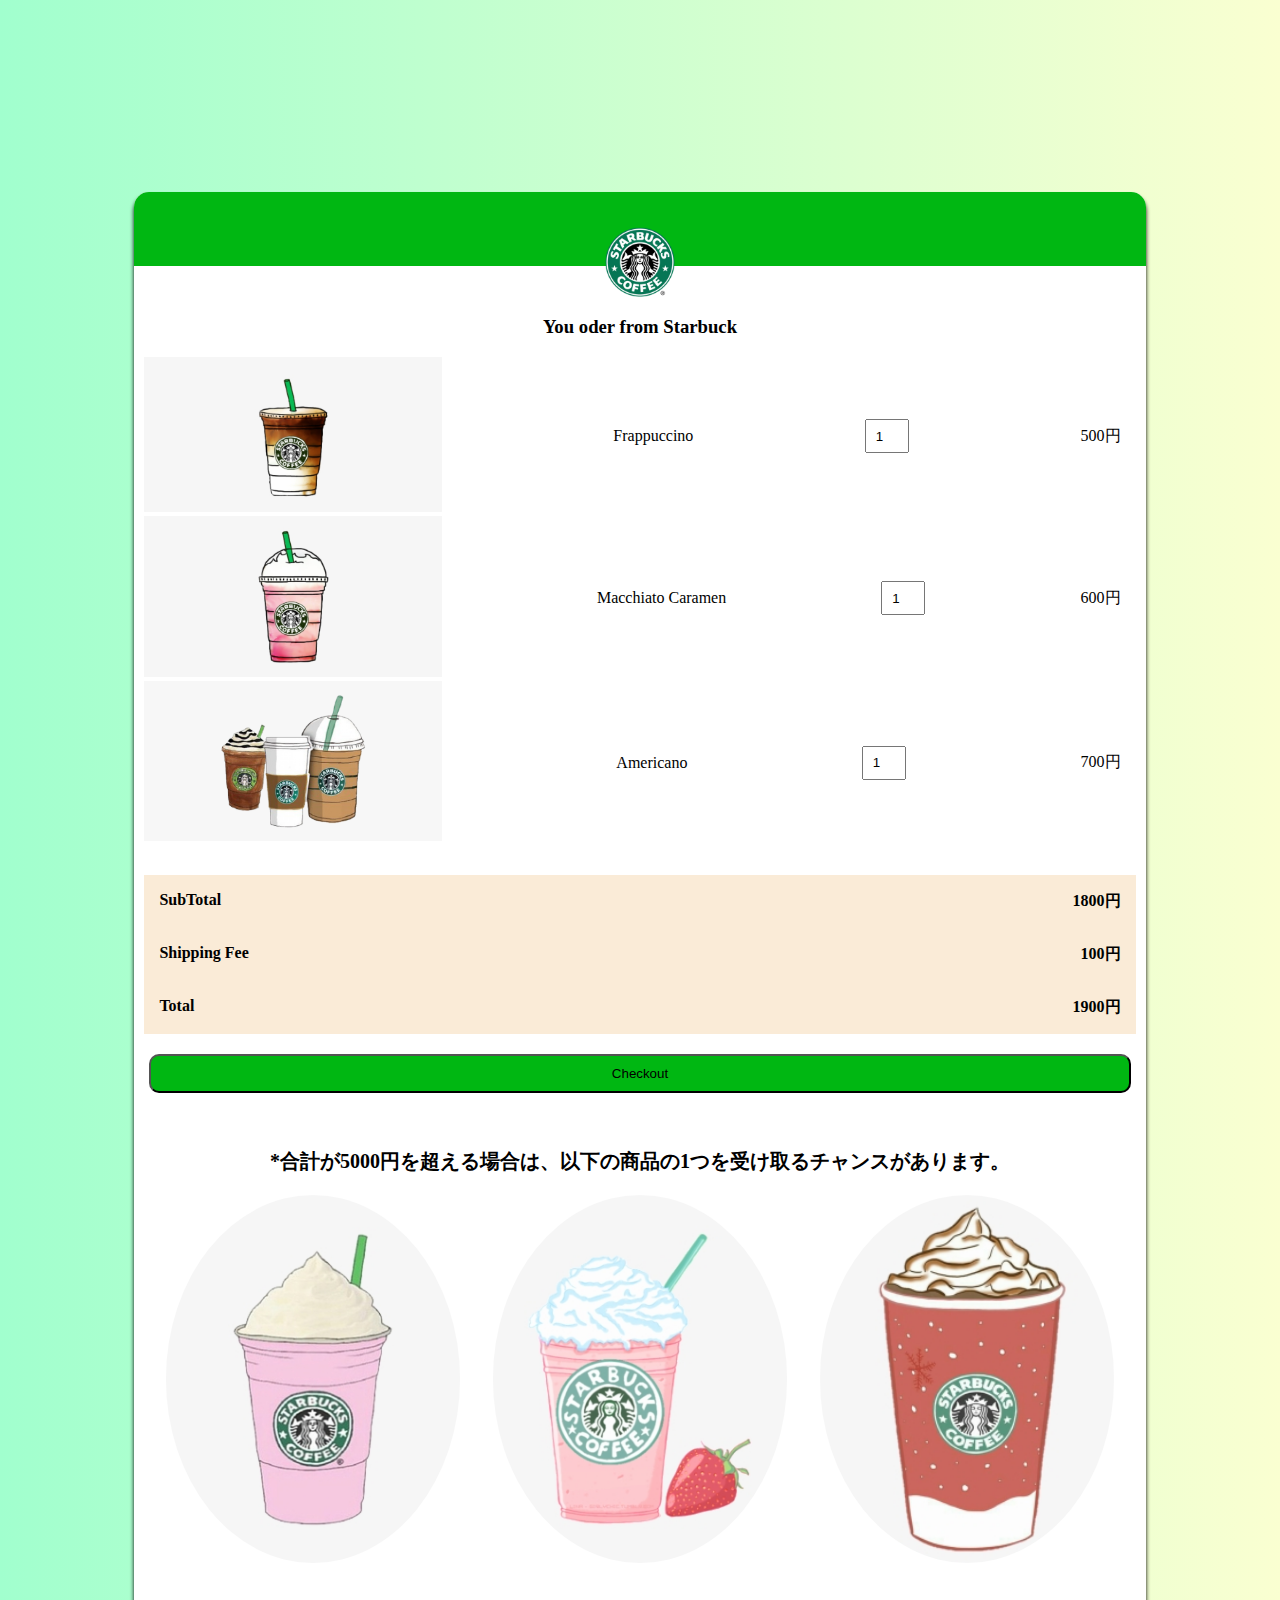
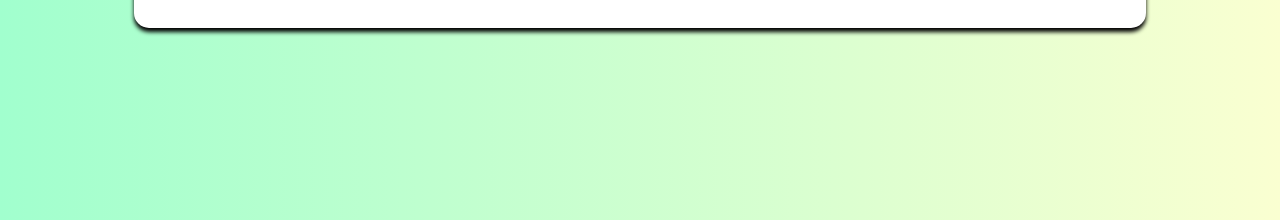
<file: index.html>
<!DOCTYPE html>
<html lang="en">

<head>
    <meta charset="UTF-8">
    <meta http-equiv="X-UA-Compatible" content="IE=edge">
    <meta name="viewport" content="width=device-width, initial-scale=1.0">
    <title>Document</title>
    <link rel="stylesheet" href="style.css">
</head>

<body>
    <div class="giohang">
        <div class="header">
            <img class="fix-img" width="70px" src="starbuck.png">
        </div>
        <div class="noidung">
            <h3>You oder from Starbuck</h3>
            <div class="items">
                <div class="stb-img">
                    <a href="stb1.html"><img class="fix-stb-img" width="100%" src="stb1.png"></a>
                </div>
                <div class="stb-name">
                    <p>Frappuccino</p>
                </div>
                <div class="stb-sl">

                    <input id="stb1" type="number" value="1">

                </div>
                <div class="stb-tt">
                    <p>500円</p>
                </div>
            </div>
            <div class="items">
                <div class="stb-img">
                    <a href="stb2.html"><img class="fix-stb-img" width="100%" src="stb2.png"></a>
                </div>
                <div class="stb-name">
                    <p>Macchiato Caramen</p>
                </div>
                <div class="stb-sl">

                    <input id="stb2" type="number" value="1">

                </div>
                <div class="stb-tt">
                    <p>600円</p>
                </div>
            </div>
            <div class="items">
                <div class="stb-img">
                    <a href="stb3.html"> <img class="fix-stb-img" width="100%" src="stb3.png"></a>
                </div>
                <div class="stb-name">
                    <p>Americano</p>
                </div>
                <div class="stb-sl">

                    <input id="stb3" type="number" value="1">

                </div>
                <div class="stb-tt">
                    <p>700円</p>
                </div>
            </div>
        </div>
        <div class="kaike">
            <div class="css-tt">
                <p>SubTotal</p>
                <p id="giasp">1800円</p>
            </div>
            <div class="css-tt">
                <p>Shipping Fee</p>
                <p>100円</p>
            </div>
            <div class="css-tt">
                <p>Total</p>
                <p id="tongtien">1900円</p>
            </div>
        </div>
        <button onclick="tinhtien()" class="css-bt-tt">Checkout</button>
        <div class="sticker">
            <p class="style-cy">*合計が5000円を超える場合は、以下の商品の1つを受け取るチャンスがあります。</p>
            <div id="imageList" class="img-stk">

            </div>
            <div id="qua">
                <button class="btt-qs" onclick="rdsmm()">抽選</button>
                <div id="smm"></div>
            </div>
        </div>
    </div>
    <script src="js.js"></script>
</body>

</html>
</file>
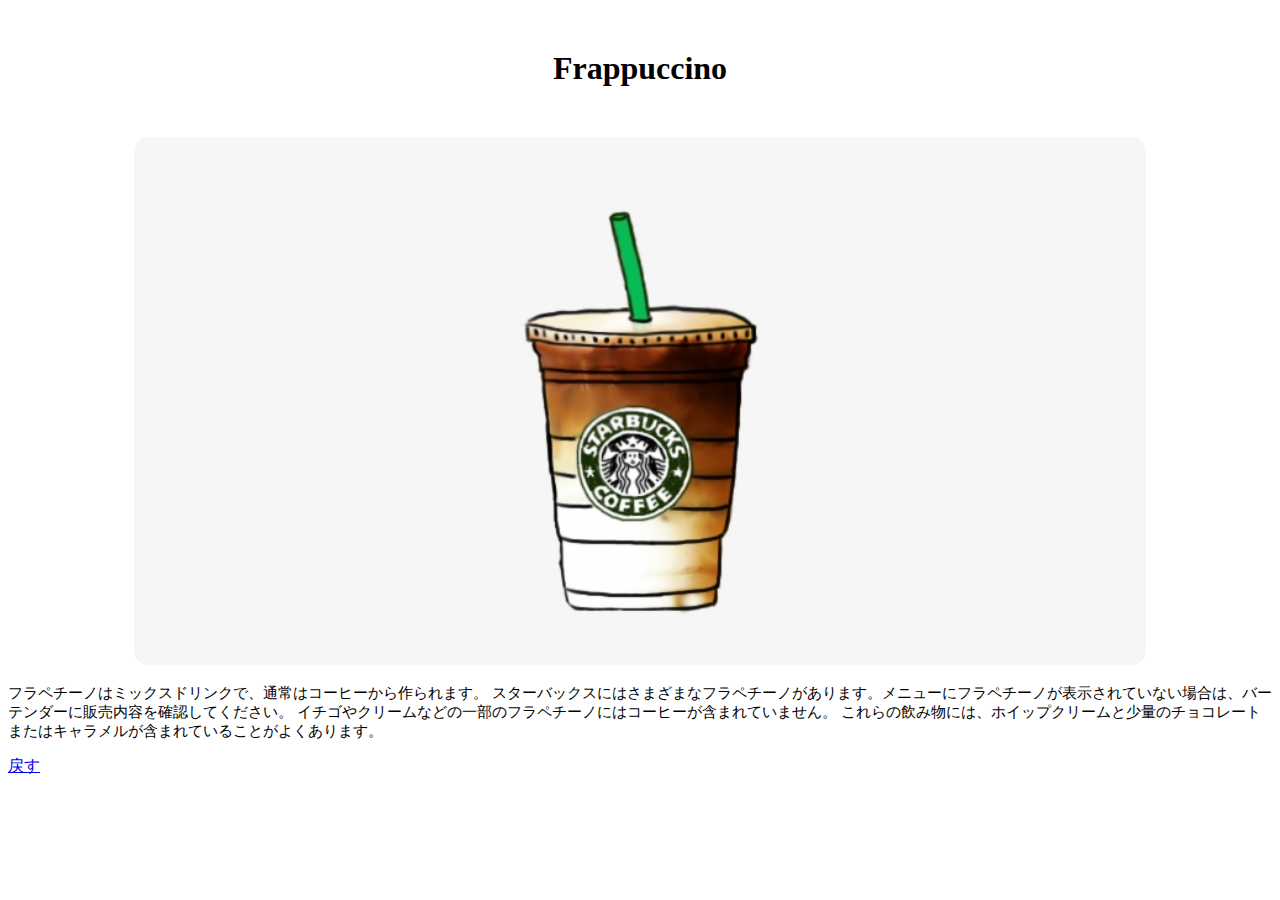
<file: stb1.html>
<!DOCTYPE html>
<html lang="en">

<head>
    <meta charset="UTF-8">
    <meta http-equiv="X-UA-Compatible" content="IE=edge">
    <meta name="viewport" content="width=device-width, initial-scale=1.0">
    <title>Frappuccino</title>
    <link rel="stylesheet" href="filenho.css">
</head>

<body>
    <div class="naiyo">
        <h1>Frappuccino</h1>
        <img width="80%" src="stb1.png" alt="" srcset="">
        <p>フラペチーノはミックスドリンクで、通常はコーヒーから作られます。 スターバックスにはさまざまなフラペチーノがあります。メニューにフラペチーノが表示されていない場合は、バーテンダーに販売内容を確認してください。 イチゴやクリームなどの一部のフラペチーノにはコーヒーが含まれていません。 これらの飲み物には、ホイップクリームと少量のチョコレートまたはキャラメルが含まれていることがよくあります。</p>
    </div>
    <a href="index.html">戻す</a>
</body>

</html>
</file>
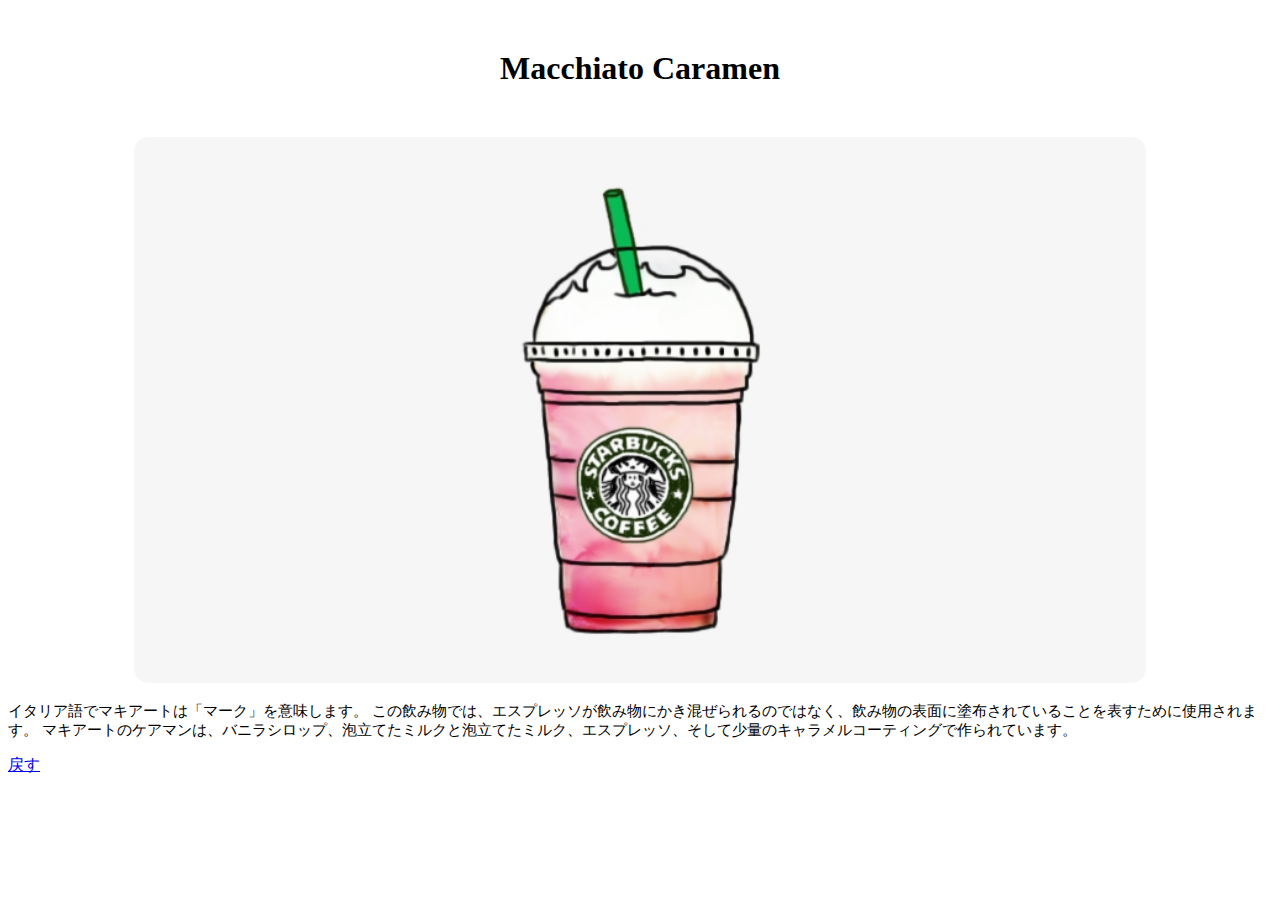
<file: stb2.html>
<!DOCTYPE html>
<html lang="en">

<head>
    <meta charset="UTF-8">
    <meta http-equiv="X-UA-Compatible" content="IE=edge">
    <meta name="viewport" content="width=device-width, initial-scale=1.0">
    <title>Macchiato Caramen</title>
    <link rel="stylesheet" href="filenho.css">

</head>

<body>
    <div class="naiyo">
        <h1>Macchiato Caramen</h1>
        <img width="80%" src="stb2.png" alt="" srcset="">
        <p>イタリア語でマキアートは「マーク」を意味します。 この飲み物では、エスプレッソが飲み物にかき混ぜられるのではなく、飲み物の表面に塗布されていることを表すために使用されます。 マキアートのケアマンは、バニラシロップ、泡立てたミルクと泡立てたミルク、エスプレッソ、そして少量のキャラメルコーティングで作られています。</p>
    </div>
    <a href="index.html">戻す</a>
</body>

</html>
</file>
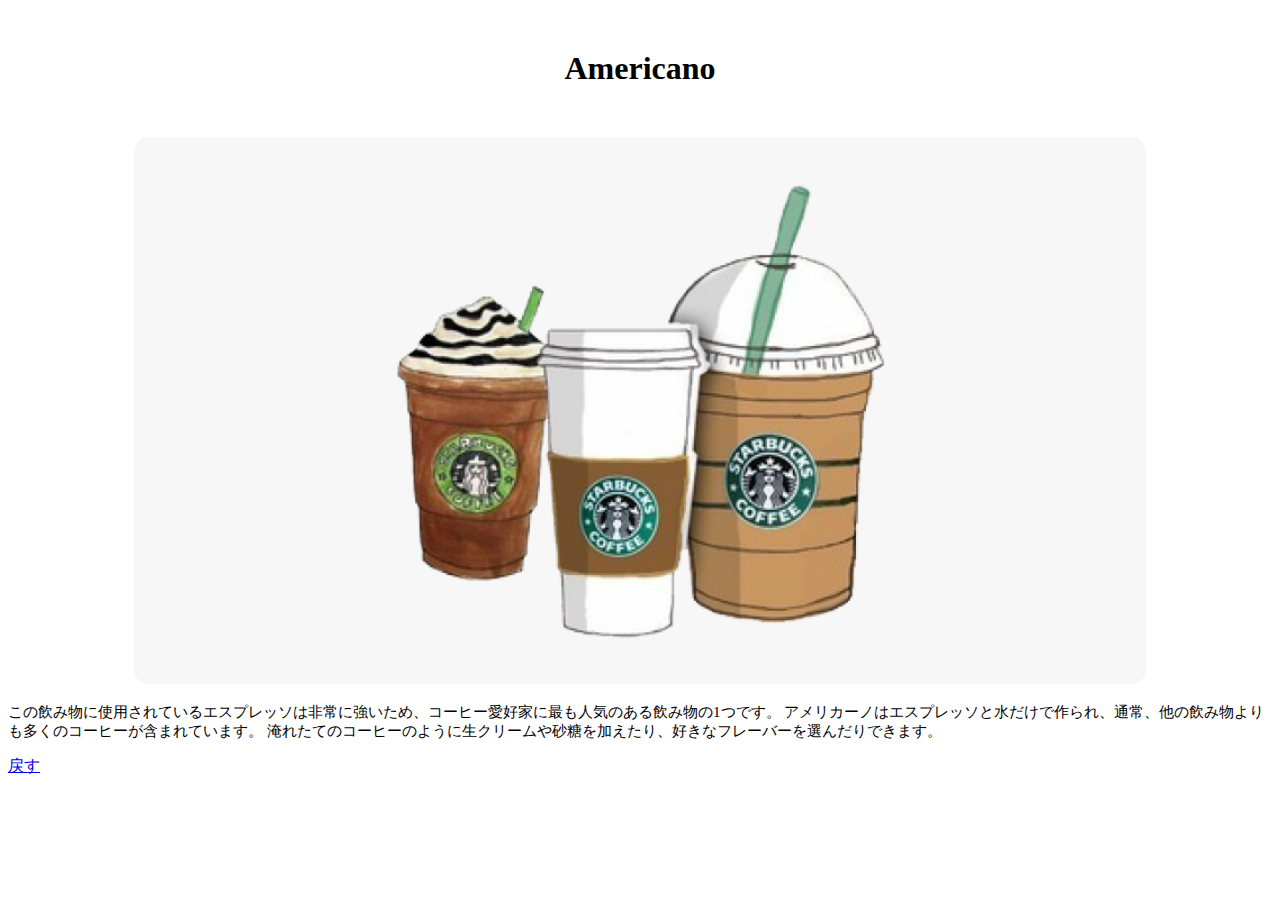
<file: stb3.html>
<!DOCTYPE html>
<html lang="en">

<head>
    <meta charset="UTF-8">
    <meta http-equiv="X-UA-Compatible" content="IE=edge">
    <meta name="viewport" content="width=device-width, initial-scale=1.0">
    <title>Americano</title>
    <link rel="stylesheet" href="filenho.css">

</head>

<body>
    <div class="naiyo">
        <h1>Americano</h1>
        <img width="80%" src="stb3.png" alt="" srcset="">
        <p>この飲み物に使用されているエスプレッソは非常に強いため、コーヒー愛好家に最も人気のある飲み物の1つです。 アメリカーノはエスプレッソと水だけで作られ、通常、他の飲み物よりも多くのコーヒーが含まれています。 淹れたてのコーヒーのように生クリームや砂糖を加えたり、好きなフレーバーを選んだりできます。</p>
    </div>
    <a href="index.html">戻す</a>
</body>

</html>
</file>
<file: style.css>
/**/
html {
  background: #a1ffce;
  background: -webkit-gradient(linear, left top, right top, from(#a1ffce), to(#faffd1));
  background: linear-gradient(to right, #a1ffce, #faffd1);
}

body {
  display: -webkit-box;
  display: -ms-flexbox;
  display: flex;
  -webkit-box-pack: center;
      -ms-flex-pack: center;
          justify-content: center;
  margin-top: 15%;
  margin-bottom: 15%;
}

.giohang {
  width: 80%;
  min-height: 24em;
  -webkit-box-shadow: 0px 4px 4px;
          box-shadow: 0px 4px 4px;
  display: -webkit-box;
  display: -ms-flexbox;
  display: flex;
  -webkit-box-orient: vertical;
  -webkit-box-direction: normal;
      -ms-flex-direction: column;
          flex-direction: column;
  border-radius: 15px;
  background: white;
  padding-bottom: 50px;
}

.giohang .header {
  background: #00b712;
  border-radius: 15px 15px 0 0;
  position: relative;
  text-align: center;
}

.giohang .header .fix-img {
  position: relative;
  top: 35px;
}

.giohang .noidung {
  padding-left: 10px;
  padding-right: 10px;
}

.giohang .noidung h3 {
  margin-top: 50px;
  text-align: center;
}

.giohang .noidung .items {
  display: -webkit-box;
  display: -ms-flexbox;
  display: flex;
  -webkit-box-pack: justify;
      -ms-flex-pack: justify;
          justify-content: space-between;
}

.giohang .noidung .items .stb-img {
  max-width: 30%;
}

.giohang .noidung .items .stb-img .fix-stb-img {
  -o-object-fit: cover;
     object-fit: cover;
  -o-object-position: center;
     object-position: center;
}

.giohang .noidung .items .stb-sl {
  display: -webkit-box;
  display: -ms-flexbox;
  display: flex;
  -webkit-box-align: center;
      -ms-flex-align: center;
          align-items: center;
}

.giohang .noidung .items .stb-sl button {
  padding: 5px;
  margin-left: 10px;
  margin-right: 10px;
}

.giohang .noidung .items .stb-sl input {
  width: 30px;
  height: 20px;
  padding: 5px;
  text-align: center;
}

.giohang .noidung .items .stb-tt {
  display: -webkit-box;
  display: -ms-flexbox;
  display: flex;
  -webkit-box-align: center;
      -ms-flex-align: center;
          align-items: center;
  margin-right: 15px;
}

.giohang .noidung .items .stb-name {
  display: -webkit-box;
  display: -ms-flexbox;
  display: flex;
  -webkit-box-align: center;
      -ms-flex-align: center;
          align-items: center;
}

.giohang .kaike {
  margin: 30px 10px 20px 10px;
  background: antiquewhite;
}

.giohang .kaike .css-tt {
  padding-left: 15px;
  padding-right: 15px;
  display: -webkit-box;
  display: -ms-flexbox;
  display: flex;
  -webkit-box-pack: justify;
      -ms-flex-pack: justify;
          justify-content: space-between;
  font-weight: bold;
}

.giohang .css-bt-tt {
  background: #00b712;
  border-radius: 10px;
  margin: 0 15px 20px 15px;
  padding-top: 10px;
  padding-bottom: 10px;
}

.giohang .sticker {
  padding: 15px;
}

.giohang .sticker .style-cy {
  font-weight: bold;
  font-size: 20px;
  text-align: center;
}

.giohang .sticker .img-stk {
  display: -webkit-box;
  display: -ms-flexbox;
  display: flex;
  -ms-flex-pack: distribute;
      justify-content: space-around;
}

.giohang .sticker .img-stk .fix-stk {
  border-radius: 50%;
  -o-object-fit: cover;
     object-fit: cover;
  -o-object-position: center;
     object-position: center;
}

.giohang .sticker #qua {
  display: none;
  text-align: center;
  margin-top: 40px;
}

.giohang .sticker #qua .btt-qs {
  background: #a1ffce;
  padding: 20px 40px;
  font-size: 15px;
  border-radius: 10px;
  -webkit-box-shadow: 2px;
          box-shadow: 2px;
  margin-bottom: 30px;
}

.giohang .sticker #qua #smm {
  font-weight: bold;
  font-size: 25px;
}

.giohang .sticker #qua #smm .fix-img-qua {
  -o-object-fit: cover;
     object-fit: cover;
  -o-object-position: center;
     object-position: center;
  border-radius: 15px;
}

.giohang .sticker .hienqua {
  display: block !important;
}

@media screen and (max-width: 576px) {
  .giohang .sticker #qua #smm {
    font-size: 15px;
  }
  .giohang .sticker .style-cy {
    font-size: 13px;
  }
}
/*# sourceMappingURL=style.css.map */
</file>
<file: filenho.css>
.naiyo {
  text-align: center;
}

.naiyo h1 {
  margin-top: 50px;
  margin-bottom: 50px;
}

.naiyo img {
  border-radius: 15px;
  -o-object-fit: cover;
     object-fit: cover;
  -o-object-position: center;
     object-position: center;
}

.naiyo p {
  text-align: left;
  font-size: 15px;
}
/*# sourceMappingURL=filenho.css.map */
</file>
